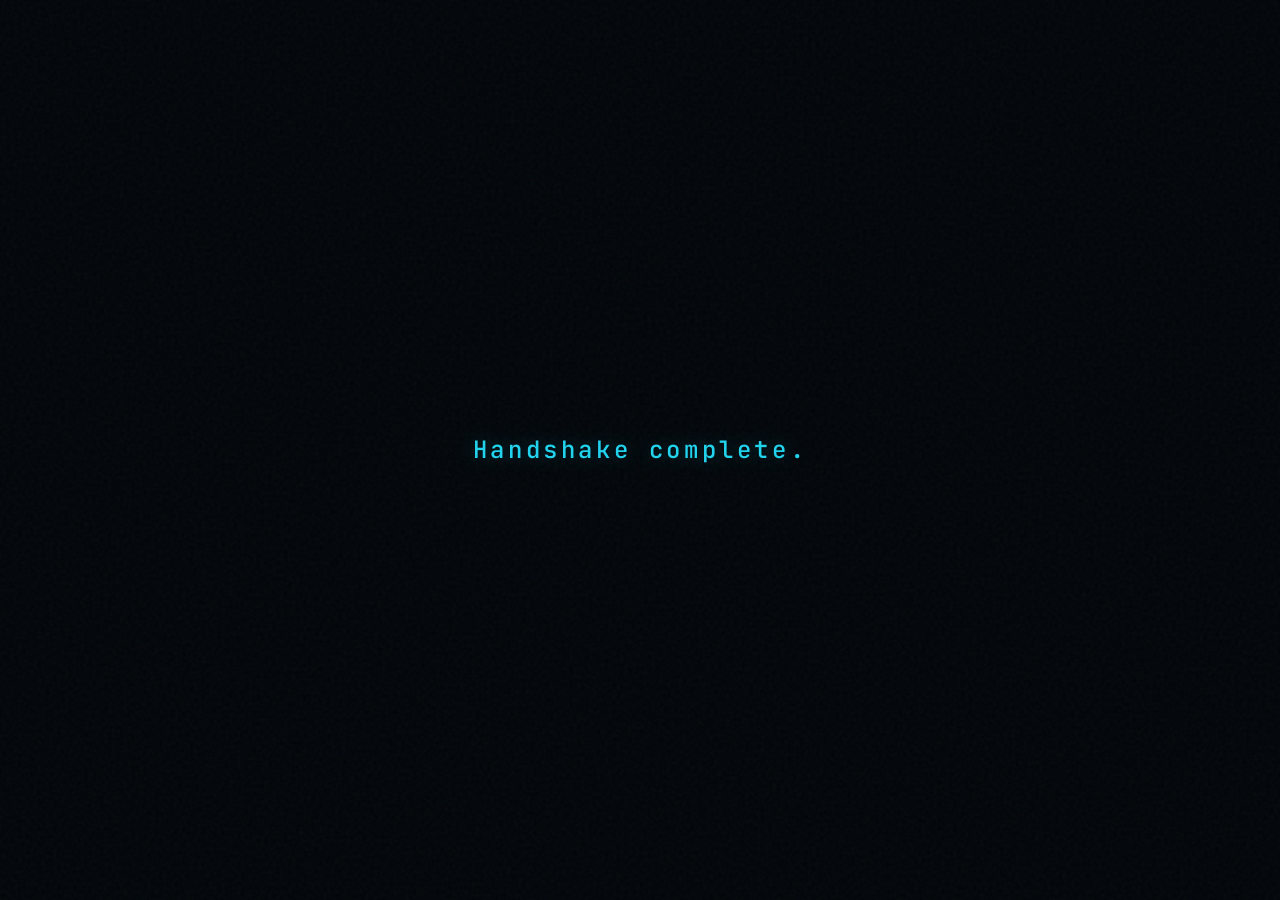
<file: index.html>
<!DOCTYPE html>
<html lang="en">

<head>
    <meta charset="utf-8" />
    <meta name="viewport" content="width=device-width, initial-scale=1.0" />
    <title>Eleftherios | Senior Software Engineer</title>
    <link rel="preconnect" href="https://fonts.googleapis.com" />
    <link rel="preconnect" href="https://fonts.gstatic.com" crossorigin />
    <link
        href="https://fonts.googleapis.com/css2?family=JetBrains+Mono:wght@300;500&family=IBM+Plex+Mono:wght@300;400&display=swap"
        rel="stylesheet" />
    <link rel="stylesheet" href="assets/css/landing.css" />
    <!-- Google tag (gtag.js) -->
    <script async src="https://www.googletagmanager.com/gtag/js?id=G-1GN9F0303K"></script>
    <script>
        window.dataLayer = window.dataLayer || [];
        function gtag() { dataLayer.push(arguments); }
        gtag('js', new Date());
        gtag('config', 'G-1GN9F0303K');
    </script>
</head>

<body>
    <div class="grain"></div>
    <div class="stage">
        <p id="w" class="welcome"></p>
        <div id="nar" class="narrative">
            <div class="copy-block">
                <div id="restBlock" class="rest-block"></div>
            </div>
            <div id="siteLine" class="site-line"></div>
            <div class="github-line">
                <a href="https://github.com/leftkats" target="_blank" rel="noopener noreferrer">GitHub</a>
            </div>
            <div class="rule"></div>
            <p class="sig">Eleftherios</p>
        </div>
    </div>

    <script src="assets/js/landing.js"></script>
</body>

</html>
</file>
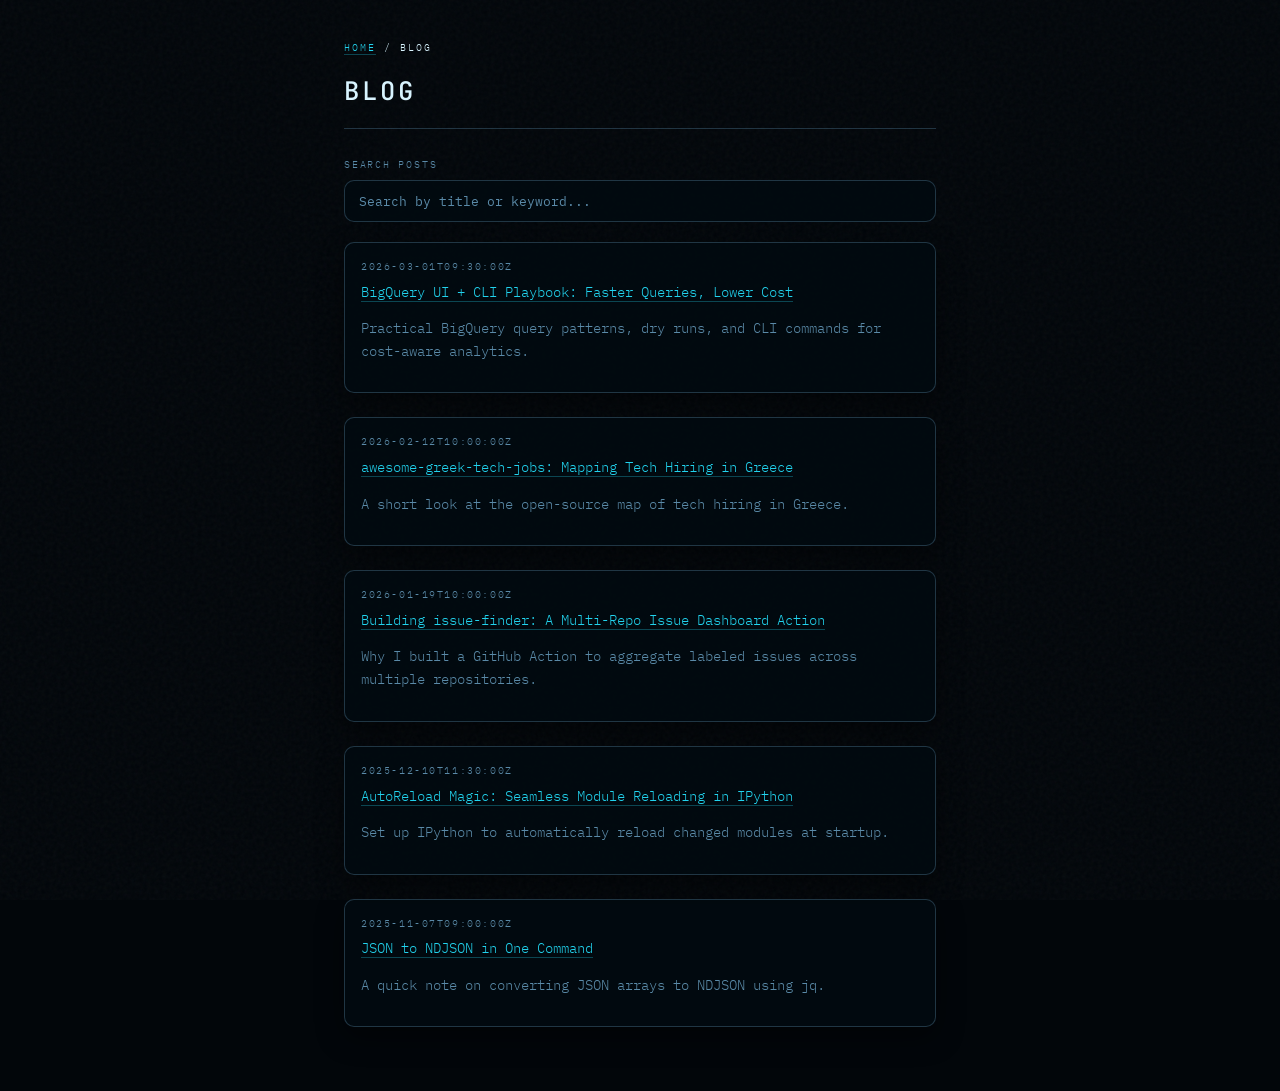
<file: blog/index.html>
<!DOCTYPE html>
<html lang="en">

<head>
    <meta charset="utf-8" />
    <meta name="viewport" content="width=device-width, initial-scale=1.0" />
    <meta name="description" content="Engineering notes and field thoughts by Eleftherios." />
    <title>Blog | Eleftherios</title>
    <link rel="preconnect" href="https://fonts.googleapis.com" />
    <link rel="preconnect" href="https://fonts.gstatic.com" crossorigin />
    <link
        href="https://fonts.googleapis.com/css2?family=JetBrains+Mono:wght@300;500&family=IBM+Plex+Mono:wght@300;400&display=swap"
        rel="stylesheet" />
    <link rel="stylesheet" href="../assets/css/section.css" />
    <!-- Google tag (gtag.js) -->
    <script async src="https://www.googletagmanager.com/gtag/js?id=G-1GN9F0303K"></script>
    <script>
        window.dataLayer = window.dataLayer || [];
        function gtag() { dataLayer.push(arguments); }
        gtag('js', new Date());
        gtag('config', 'G-1GN9F0303K');
    </script>
</head>

<body>
    <div class="grain" aria-hidden="true"></div>
    <main class="wrap">
        <header>
            <p class="crumb"><a href="../">Home</a> / Blog</p>
            <h1>Blog</h1>
        </header>

        <div class="blog-search">
            <label for="blog-search-input">Search posts</label>
            <input id="blog-search-input" type="search" placeholder="Search by title or keyword..." autocomplete="off" />
        </div>

        <ul id="post-list" aria-label="Blog posts"></ul>
        <p id="post-empty" class="empty" hidden>No posts yet.</p>
    </main>

    <script src="../assets/js/blog-index.js"></script>
</body>

</html>
</file>
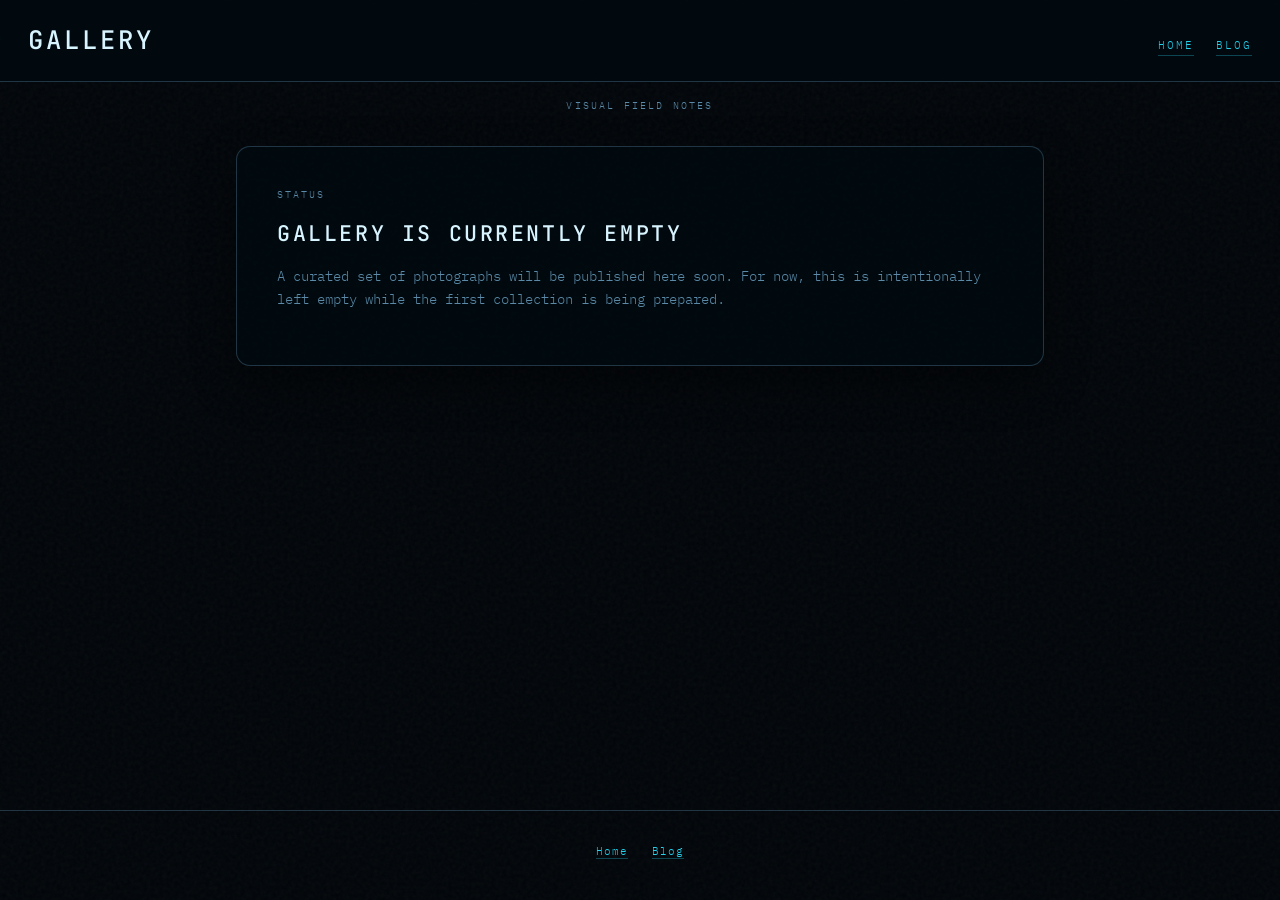
<file: gallery/index.html>
<!DOCTYPE html>
<html lang="en">

<head>
    <meta charset="utf-8" />
    <meta name="viewport" content="width=device-width, initial-scale=1.0" />
    <meta name="description" content="Photography gallery by Eleftherios." />
    <title>Gallery | Eleftherios</title>
    <link rel="preconnect" href="https://fonts.googleapis.com" />
    <link rel="preconnect" href="https://fonts.gstatic.com" crossorigin />
    <link
        href="https://fonts.googleapis.com/css2?family=JetBrains+Mono:wght@300;500&family=IBM+Plex+Mono:wght@300;400&display=swap"
        rel="stylesheet" />
    <link rel="stylesheet" href="../assets/css/section.css" />
</head>

<body>
    <div class="grain" aria-hidden="true"></div>
    <div class="site-shell">
        <header>
            <h1>Gallery</h1>
            <nav aria-label="Primary">
                <a href="../">Home</a>
                <a href="../blog/">Blog</a>
            </nav>
        </header>

        <p class="tagline">Visual Field Notes</p>
        <main class="placeholder-wrap">
            <section class="placeholder-panel" aria-labelledby="gallery-empty-title">
                <p class="placeholder-kicker">Status</p>
                <h2 id="gallery-empty-title" class="placeholder-title">Gallery is currently empty</h2>
                <p class="placeholder-copy">A curated set of photographs will be published here soon. For now, this is
                    intentionally left empty while the first collection is being prepared.</p>
            </section>
        </main>

        <footer>
            <a href="../">Home</a>
            <a href="../blog/">Blog</a>
        </footer>
    </div>
</body>

</html>
</file>
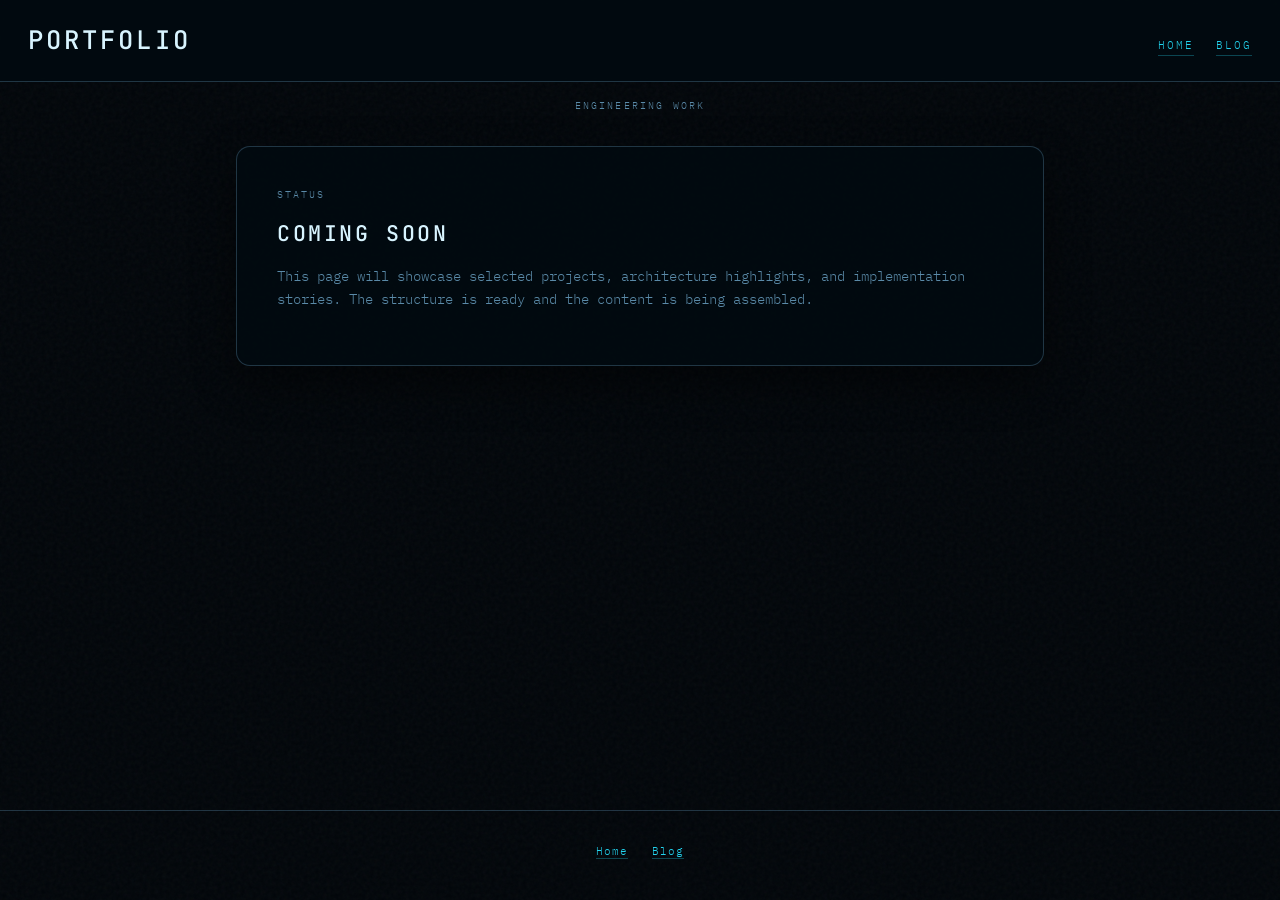
<file: portfolio/index.html>
<!DOCTYPE html>
<html lang="en">

<head>
    <meta charset="utf-8" />
    <meta name="viewport" content="width=device-width, initial-scale=1.0" />
    <meta name="description" content="Portfolio section for Eleftherios." />
    <title>Portfolio | Eleftherios</title>
    <link rel="preconnect" href="https://fonts.googleapis.com" />
    <link rel="preconnect" href="https://fonts.gstatic.com" crossorigin />
    <link
        href="https://fonts.googleapis.com/css2?family=JetBrains+Mono:wght@300;500&family=IBM+Plex+Mono:wght@300;400&display=swap"
        rel="stylesheet" />
    <link rel="stylesheet" href="../assets/css/section.css" />
</head>

<body>
    <div class="grain" aria-hidden="true"></div>
    <div class="site-shell">
        <header>
            <h1>Portfolio</h1>
            <nav aria-label="Primary">
                <a href="../">Home</a>
                <a href="../blog/">Blog</a>
            </nav>
        </header>

        <p class="tagline">Engineering Work</p>
        <main class="placeholder-wrap">
            <section class="placeholder-panel" aria-labelledby="portfolio-soon-title">
                <p class="placeholder-kicker">Status</p>
                <h2 id="portfolio-soon-title" class="placeholder-title">Coming soon</h2>
                <p class="placeholder-copy">This page will showcase selected projects, architecture highlights, and
                    implementation stories. The structure is ready and the content is being assembled.</p>
            </section>
        </main>

        <footer>
            <a href="../">Home</a>
            <a href="../blog/">Blog</a>
        </footer>
    </div>
</body>

</html>
</file>
<file: assets/css/landing.css>
:root {
    --bg: #02060a;
    --ink: #d8f4ff;
    --muted: #5a8aa8;
    --accent: #22d3ee;
}

*,
*::before,
*::after {
    box-sizing: border-box;
}

body {
    margin: 0;
    min-height: 100dvh;
    font-family: 'IBM Plex Mono', monospace;
    font-weight: 300;
    font-size: 0.85rem;
    background: var(--bg);
    color: var(--ink);
    overflow-x: hidden;
    -webkit-font-smoothing: antialiased;
}

.grain {
    position: fixed;
    inset: 0;
    opacity: 0.04;
    pointer-events: none;
    z-index: 1;
    background-image: url("data:image/svg+xml,%3Csvg viewBox='0 0 256 256' xmlns='http://www.w3.org/2000/svg'%3E%3Cfilter id='n'%3E%3CfeTurbulence type='fractalNoise' baseFrequency='0.9' numOctaves='4' stitchTiles='stitch'/%3E%3C/filter%3E%3Crect width='100%25' height='100%25' filter='url(%23n)'/%3E%3C/svg%3E");
}

.stage {
    position: relative;
    z-index: 4;
    min-height: 100dvh;
    display: flex;
    flex-direction: column;
    align-items: center;
    justify-content: center;
    padding: 2rem 1.5rem;
}

.welcome {
    font-family: 'JetBrains Mono', monospace;
    font-size: clamp(1.2rem, 4vw, 1.5rem);
    font-weight: 500;
    letter-spacing: 0.15em;
    color: var(--accent);
    text-align: center;
    position: absolute;
    line-height: 1.2;
    text-shadow: 0 0 20px rgba(34, 211, 238, 0.3);
}

.welcome.out {
    opacity: 0;
    letter-spacing: 0.5em;
    filter: blur(10px);
    transition: all 0.6s ease;
}

.narrative {
    max-width: 32rem;
    width: 100%;
    text-align: center;
    opacity: 0;
    visibility: hidden;
}

.narrative.on {
    opacity: 1;
    visibility: visible;
    transition: opacity 1s ease;
}

.copy-block {
    margin-bottom: 1.5rem;
    min-height: 4.5em;
}

.rest-block {
    color: var(--muted);
    line-height: 1.7;
    letter-spacing: 0.02em;
    white-space: pre-line;
}

.site-line {
    margin-top: 1.2rem;
    font-size: 0.8rem;
    color: var(--ink);
    opacity: 0.8;
}

.github-line {
    margin-top: 0.9rem;
    font-size: 0.82rem;
}

.github-line a {
    color: var(--accent);
    text-decoration: none;
    border-bottom: 1px solid rgba(34, 211, 238, 0.3);
    transition: all 0.2s ease;
}

.github-line a:hover {
    color: var(--ink);
    border-bottom-color: var(--ink);
    text-shadow: 0 0 10px var(--accent);
}

.site-line a {
    color: var(--accent);
    text-decoration: none;
    border-bottom: 1px solid rgba(34, 211, 238, 0.3);
    transition: all 0.2s ease;
}

.site-line a:hover {
    color: var(--ink);
    border-bottom-color: var(--ink);
    text-shadow: 0 0 10px var(--accent);
}

.cursor {
    display: inline-block;
    width: 6px;
    height: 1em;
    background: var(--accent);
    margin-left: 4px;
    vertical-align: -0.15em;
    animation: bl 1s step-end infinite;
}

@keyframes bl {

    0%,
    50% {
        opacity: 1
    }

    51%,
    100% {
        opacity: 0
    }
}

.rule {
    width: 2rem;
    height: 1px;
    margin: 2.5rem auto 1.5rem;
    background: var(--muted);
    opacity: 0.3;
}

.sig {
    font-size: 0.9rem;
    letter-spacing: 0.3em;
    text-transform: uppercase;
    color: var(--ink);
    opacity: 0.6;
}
</file>
<file: assets/css/section.css>
:root {
    --bg: #02060a;
    --ink: #d8f4ff;
    --muted: #5a8aa8;
    --accent: #22d3ee;
    --line: rgba(90, 138, 168, 0.35);
    --card: rgba(2, 10, 16, 0.9);
    --shadow: rgba(0, 0, 0, 0.45);
}

*,
*::before,
*::after {
    box-sizing: border-box;
}

body {
    margin: 0;
    min-height: 100dvh;
    font-family: 'IBM Plex Mono', monospace;
    font-weight: 300;
    font-size: 0.86rem;
    line-height: 1.65;
    background: var(--bg);
    color: var(--ink);
    -webkit-font-smoothing: antialiased;
}

.grain {
    position: fixed;
    inset: 0;
    opacity: 0.04;
    pointer-events: none;
    z-index: 0;
    background-image: url("data:image/svg+xml,%3Csvg viewBox='0 0 256 256' xmlns='http://www.w3.org/2000/svg'%3E%3Cfilter id='n'%3E%3CfeTurbulence type='fractalNoise' baseFrequency='0.9' numOctaves='4' stitchTiles='stitch'/%3E%3C/filter%3E%3Crect width='100%25' height='100%25' filter='url(%23n)'/%3E%3C/svg%3E");
}

.wrap,
.site-shell {
    position: relative;
    z-index: 1;
}

.wrap {
    max-width: 42rem;
    margin: 0 auto;
    padding: clamp(1.5rem, 4vw, 2.5rem);
}

header {
    border-bottom: 1px solid var(--line);
    padding-bottom: 1rem;
    margin-bottom: 1.75rem;
}

h1 {
    margin: 0;
    font-family: 'JetBrains Mono', monospace;
    font-size: clamp(1.2rem, 3.5vw, 1.6rem);
    font-weight: 500;
    letter-spacing: 0.12em;
    text-transform: uppercase;
}

.crumb,
.back {
    font-size: 0.64rem;
    letter-spacing: 0.2em;
    text-transform: uppercase;
}

.crumb {
    margin: 0 0 0.8rem;
}

.back {
    margin: 0 0 1.75rem;
}

.blog-search {
    margin: 0 0 1.2rem;
}

.blog-search label {
    display: block;
    margin-bottom: 0.45rem;
    font-size: 0.62rem;
    letter-spacing: 0.18em;
    text-transform: uppercase;
    color: var(--muted);
}

.blog-search input {
    width: 100%;
    border: 1px solid var(--line);
    background: var(--card);
    color: var(--ink);
    border-radius: 10px;
    padding: 0.72rem 0.85rem;
    font-family: 'IBM Plex Mono', monospace;
    font-size: 0.82rem;
}

.blog-search input::placeholder {
    color: var(--muted);
}

.blog-search input:focus {
    outline: none;
    border-color: rgba(34, 211, 238, 0.55);
    box-shadow: 0 0 0 2px rgba(34, 211, 238, 0.14);
}

a {
    color: var(--accent);
    text-decoration: none;
    border-bottom: 1px solid rgba(34, 211, 238, 0.3);
    transition: all 0.2s ease;
}

a:hover {
    color: var(--ink);
    border-bottom-color: var(--ink);
    text-shadow: 0 0 10px var(--accent);
}

#post-list {
    list-style: none;
    margin: 0;
    padding: 0;
}

#post-list li {
    margin-bottom: 1.5rem;
    padding: 1rem;
    border: 1px solid var(--line);
    border-radius: 10px;
    background: var(--card);
    box-shadow: 0 10px 28px var(--shadow);
}

#post-list time,
article time {
    display: block;
    font-size: 0.62rem;
    letter-spacing: 0.16em;
    text-transform: uppercase;
    color: var(--muted);
    margin-bottom: 0.35rem;
}

#post-list p,
.empty,
article .body,
.placeholder-copy {
    color: var(--muted);
}

article .body p {
    margin: 0 0 1rem;
}

.markdown-body h1,
.markdown-body h2,
.markdown-body h3 {
    margin: 1.6rem 0 0.75rem;
    font-family: 'JetBrains Mono', monospace;
    font-weight: 500;
    letter-spacing: 0.08em;
    text-transform: uppercase;
    color: var(--ink);
}

.markdown-body h1 {
    font-size: 1.15rem;
}

.markdown-body h2 {
    font-size: 1rem;
}

.markdown-body h3 {
    font-size: 0.92rem;
}

.markdown-body p {
    margin: 0 0 1rem;
}

.markdown-body ul,
.markdown-body ol {
    margin: 0 0 1.1rem 1.2rem;
    padding: 0;
}

.markdown-body li {
    margin: 0.2rem 0;
}

.markdown-body code {
    font-family: 'JetBrains Mono', monospace;
    font-size: 0.82em;
    background: rgba(34, 211, 238, 0.08);
    border: 1px solid rgba(34, 211, 238, 0.2);
    border-radius: 4px;
    padding: 0.1rem 0.35rem;
    color: var(--ink);
}

.markdown-body pre {
    margin: 0 0 1.2rem;
    padding: 0.9rem 1rem;
    border: 1px solid var(--line);
    border-radius: 10px;
    background: rgba(2, 10, 16, 0.95);
    overflow-x: auto;
    box-shadow: 0 8px 24px var(--shadow);
}

.markdown-body pre code {
    background: transparent;
    border: 0;
    padding: 0;
    font-size: 0.8rem;
    color: var(--ink);
}

.code-shell {
    position: relative;
    margin: 0 0 1.2rem;
}

.code-shell pre {
    margin-bottom: 0;
    padding-top: 2.3rem;
}

.copy-code-btn {
    position: absolute;
    top: 0.6rem;
    right: 0.6rem;
    border: 1px solid rgba(34, 211, 238, 0.35);
    background: rgba(2, 10, 16, 0.95);
    color: var(--ink);
    border-radius: 6px;
    padding: 0.2rem 0.55rem;
    font-family: 'IBM Plex Mono', monospace;
    font-size: 0.66rem;
    letter-spacing: 0.08em;
    text-transform: uppercase;
    cursor: pointer;
}

.copy-code-btn:hover {
    border-color: var(--accent);
    color: var(--accent);
}

.site-shell {
    min-height: 100dvh;
    display: flex;
    flex-direction: column;
}

.site-shell header {
    display: flex;
    justify-content: space-between;
    align-items: baseline;
    gap: 1rem;
    padding: 1.2rem clamp(1rem, 4vw, 1.75rem);
    margin: 0;
    background: var(--card);
    backdrop-filter: blur(10px);
}

header nav {
    display: flex;
    gap: 1rem 1.35rem;
    flex-wrap: wrap;
}

header nav a {
    font-size: 0.66rem;
    letter-spacing: 0.2em;
    text-transform: uppercase;
}

.tagline {
    margin: 0;
    padding: 1rem 1rem 0;
    text-align: center;
    font-size: 0.62rem;
    letter-spacing: 0.22em;
    text-transform: uppercase;
    color: var(--muted);
}

.placeholder-wrap {
    width: 100%;
    max-width: 840px;
    margin: 0 auto;
    padding: 2rem 1rem 3rem;
}

.placeholder-panel {
    border: 1px solid var(--line);
    background: var(--card);
    border-radius: 14px;
    padding: clamp(1.5rem, 4vw, 2.5rem);
    box-shadow: 0 18px 44px var(--shadow);
}

.placeholder-kicker {
    margin: 0 0 0.8rem;
    font-size: 0.62rem;
    letter-spacing: 0.2em;
    text-transform: uppercase;
    color: var(--muted);
}

.placeholder-title {
    margin: 0;
    font-family: 'JetBrains Mono', monospace;
    font-size: clamp(1.05rem, 3vw, 1.35rem);
    font-weight: 500;
    letter-spacing: 0.12em;
    text-transform: uppercase;
}

footer {
    margin-top: auto;
    text-align: center;
    padding: 2rem 1rem 2.5rem;
    border-top: 1px solid var(--line);
    font-size: 0.66rem;
    color: var(--muted);
    letter-spacing: 0.1em;
}

footer a {
    margin: 0 0.5rem;
}
</file>
